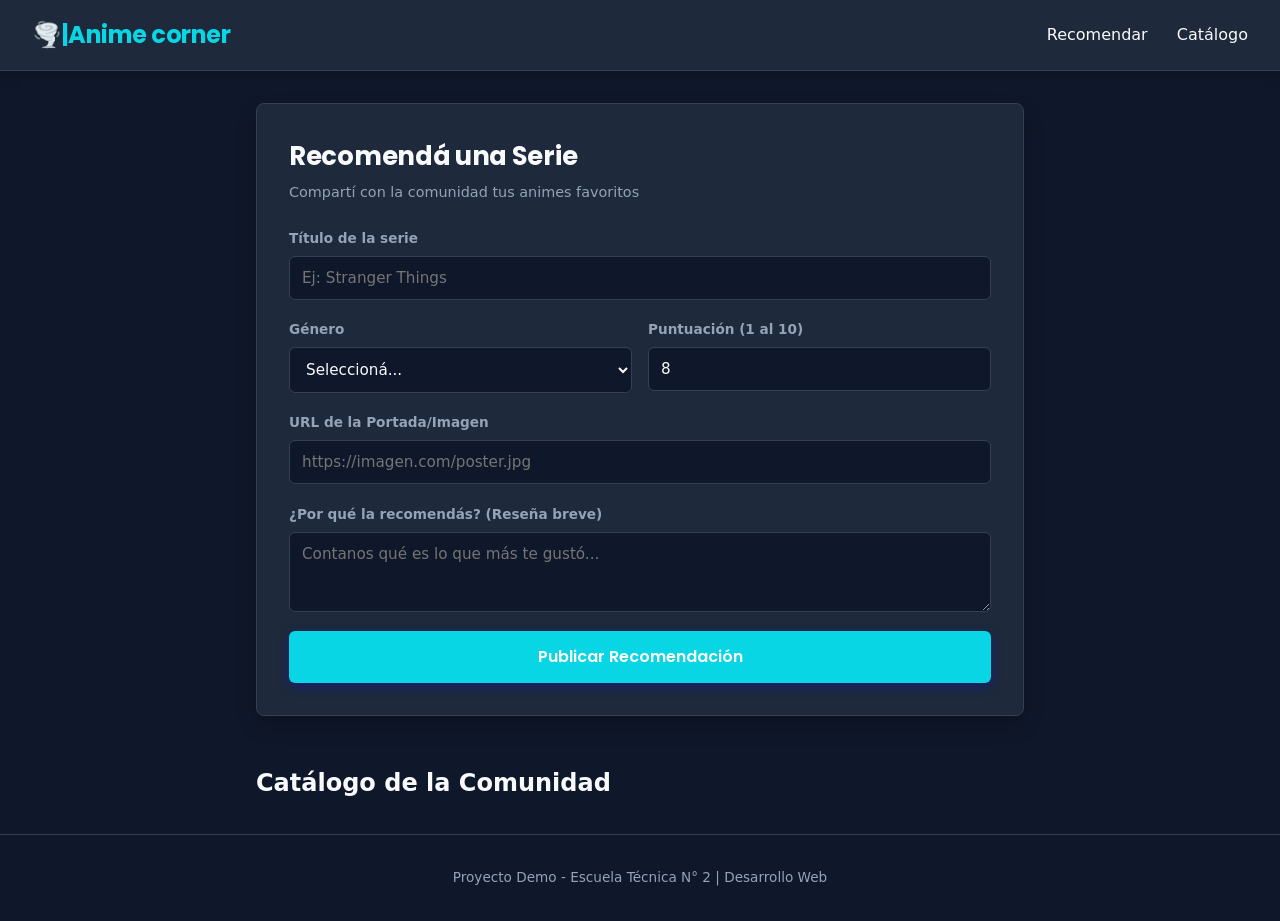
<file: 1.0/index.html>
<!DOCTYPE html>
<html lang="es">
<head>
  <meta charset="UTF-8">
  <meta name="viewport" content="width=device-width, initial-scale=1.0">
  <title>Anime corner - Recomendaciones</title>
  <link rel="stylesheet" href="style.css">
</head>
<body>

  <header class="header">
    <div class="logo">🌪️|Anime corner</div>
    <nav class="nav">
      <a href="#formulario">Recomendar</a>
      <a href="#catalogo">Catálogo</a>
    </nav>
  </header>

  <main class="container">
    
    <!-- SECCIÓN FORMULARIO (CLASE 1) -->
    <section id="formulario" class="card-form">
      <h2>Recomendá una Serie</h2>
      <p class="subtitle">Compartí con la comunidad tus animes favoritos</p>

      <form id="form-serie">
        <div class="form-group">
          <label for="titulo">Título de la serie</label>
          <input type="text" id="titulo" placeholder="Ej: Stranger Things" required>
        </div>

        <div class="form-row">
          <div class="form-group">
            <label for="genero">Género</label>
            <select id="genero" required>
              <option value="" disabled selected>Seleccioná...</option>
              <option value="Ciencia Ficción">Ciencia Ficción</option>
              <option value="Drama">Drama</option>
              <option value="Romance">Romance</option>
              <option value="Comedia">Comedia</option>
              <option value="Acción">Acción</option>
              <option value="Terror">Terror</option>
            </select>
          </div>

          <div class="form-group">
            <label for="puntuacion">Puntuación (1 al 10)</label>
            <input type="number" id="puntuacion" min="1" max="10" step="0.5" value="8" required>
          </div>
        </div>

        <div class="form-group">
          <label for="imagen">URL de la Portada/Imagen</label>
          <input type="url" id="imagen" placeholder="https://imagen.com/poster.jpg">
        </div>

        <div class="form-group">
          <label for="resena">¿Por qué la recomendás? (Reseña breve)</label>
          <textarea id="resena" rows="3" placeholder="Contanos qué es lo que más te gustó..." required></textarea>
        </div>

        <button type="submit" class="btn-primary">Publicar Recomendación</button>
      </form>
    </section>

    <!-- SECCIÓN VISTA PREVIA / CATÁLOGO (PARA LAS PRÓXIMAS CLASES) -->
    <section id="catalogo" class="catalog-section">
      <h2>Catálogo de la Comunidad</h2>
      <div id="contenedor-cards" class="grid-cards">
        <!-- Acá JavaScript renderizará las cards dinámicamente desde Supabase -->
      </div>
    </section>

  </main>

  <footer class="footer">
    <p>Proyecto Demo - Escuela Técnica N° 2 | Desarrollo Web</p>
  </footer>

</body>
</html>
</file>
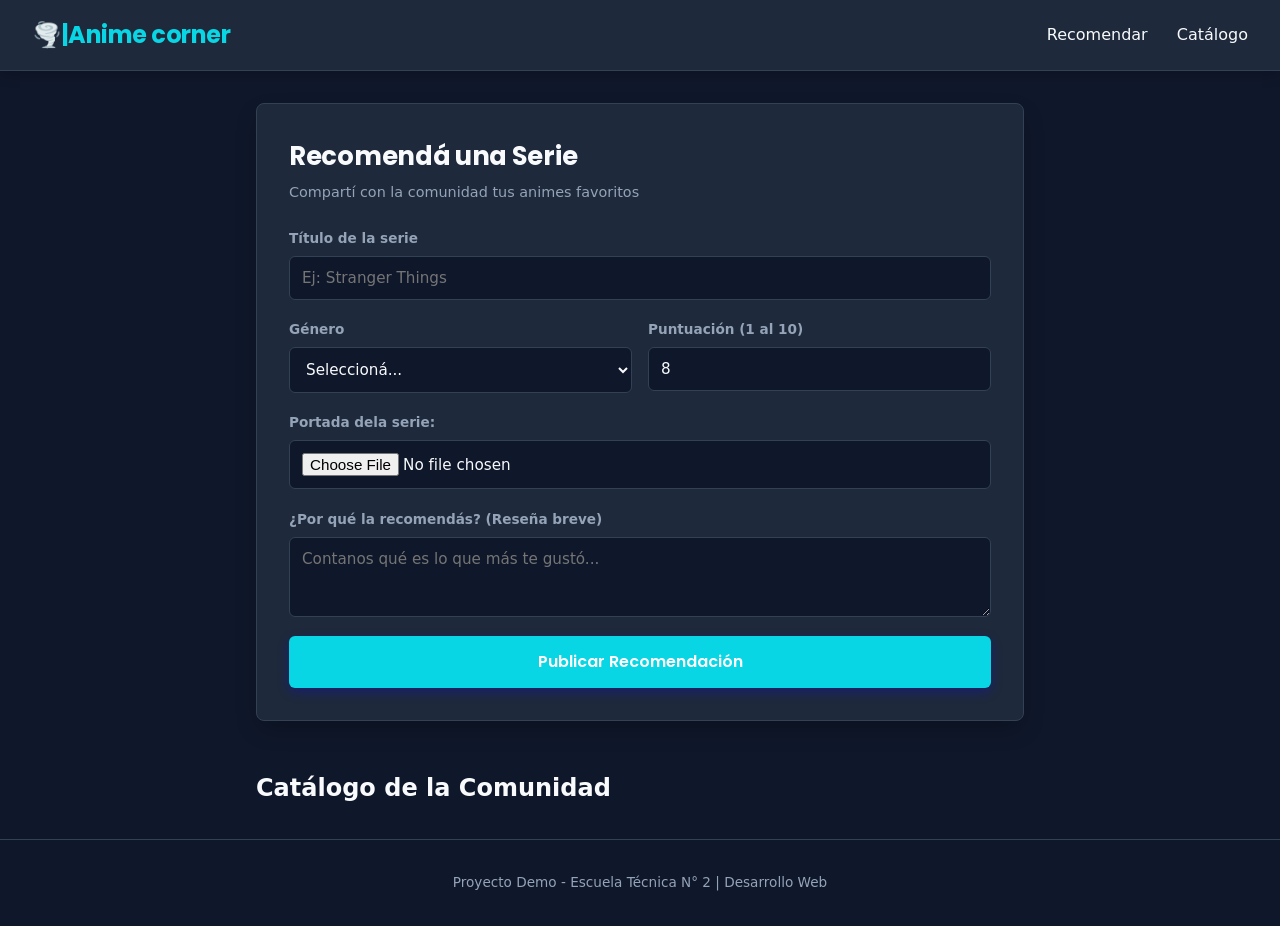
<file: 1.1/index.html>
<!DOCTYPE html>
<html lang="es">
<head>
  <meta charset="UTF-8">
  <meta name="viewport" content="width=device-width, initial-scale=1.0">
  <title>Anime corner - Recomendaciones</title>
  <link rel="stylesheet" href="style.css">
</head>
<body>

  <header class="header">
    <div class="logo">🌪️|Anime corner</div>
    <nav class="nav">
      <a href="#formulario">Recomendar</a>
      <a href="#catalogo">Catálogo</a>
    </nav>
  </header>

  <main class="container">
    
    <!-- SECCIÓN FORMULARIO (CLASE 1) -->
    <section id="formulario" class="card-form">
      <h2>Recomendá una Serie</h2>
      <p class="subtitle">Compartí con la comunidad tus animes favoritos</p>

      <form id="form-serie">
        <div class="form-group">
          <label for="titulo">Título de la serie</label>
          <input type="text" id="titulo" placeholder="Ej: Stranger Things" required>
        </div>

        <div class="form-row">
          <div class="form-group">
            <label for="genero">Género</label>
            <select id="genero" required>
              <option value="" disabled selected>Seleccioná...</option>
              <option value="Ciencia Ficción">Ciencia Ficción</option>
              <option value="Drama">Drama</option>
              <option value="Romance">Romance</option>
              <option value="Comedia">Comedia</option>
              <option value="Acción">Acción</option>
              <option value="Terror">Terror</option>
            </select>
          </div>

          <div class="form-group">
            <label for="puntuacion">Puntuación (1 al 10)</label>
            <input type="number" id="puntuacion" min="1" max="10" step="0.5" value="8" required>
          </div>
        </div>

        <div class="form-group">
          <label for="image-file">Portada dela serie:</label>
          <input type="file" id="image-file" accept="image/*" class="form-control"></div>
        </div>

        <div class="form-group">
          <label for="resena">¿Por qué la recomendás? (Reseña breve)</label>
          <textarea id="resena" rows="3" placeholder="Contanos qué es lo que más te gustó..." required></textarea>
        </div>

        <button type="submit" class="btn-primary">Publicar Recomendación</button>
      </form>
    </section>

    <!-- SECCIÓN VISTA PREVIA / CATÁLOGO (PARA LAS PRÓXIMAS CLASES) -->
    <section id="catalogo" class="catalog-section">
      <h2>Catálogo de la Comunidad</h2>
      <div id="contenedor-cards" class="grid-cards">
        <!-- Acá JavaScript renderizará las cards dinámicamente desde Supabase -->
      </div>
    </section>

  </main>

  <footer class="footer">
    <p>Proyecto Demo - Escuela Técnica N° 2 | Desarrollo Web</p>
  </footer>

</body>
</html>
</file>
<file: 1.0/style.css>
/* IMPORTACIÓN DE FUENTES GOOGLE FONTS */
@import url('https://fonts.googleapis.com/css2?family=Poppins:wght@600;700&display=swap');

/* DEFINICIÓN DE VARIABLES CSS */
:root {
  --bg-color: #0f172a;
  --card-bg: #1e293b;
  --primary-color: #09d6e5;
  --primary-hover: #098574;
  --text-color: #f8fafc;
  --text-muted: #94a3b8;
  --border-color: #334155;
  --radius: 8px;
  
  /* Fuentes: Poppins para títulos, Segoe UI / sans-serif para texto */
  --font-main: 'Segoe UI', system-ui, -apple-system, sans-serif;
  --font-heading: 'Poppins', var(--font-main);
  
  /* Transición global reutilizable */
  --transition-fast: all 0.3s cubic-bezier(0.4, 0, 0.2, 1);
}

* {
  box-sizing: border-box;
  margin: 0;
  padding: 0;
}

body {
  background-color: var(--bg-color);
  color: var(--text-color);
  font-family: var(--font-main);
  line-height: 1.6;
}

/* HEADER */
.header {
  display: flex;
  justify-content: space-between;
  align-items: center;
  padding: 1rem 2rem;
  background-color: var(--card-bg);
  border-bottom: 1px solid var(--border-color);
  box-shadow: 0 4px 12px rgba(0, 0, 0, 0.2);
}

.logo {
  font-family: var(--font-heading);
  font-size: 1.5rem;
  font-weight: 700;
  color: var(--primary-color);
  letter-spacing: -0.5px;
  transition: var(--transition-fast);
  cursor: pointer;
}

.nav a {
  color: var(--text-color);
  text-decoration: none;
  margin-left: 1.5rem;
  font-weight: 500;
  position: relative;
  padding-bottom: 4px;
  transition: var(--transition-fast);
}

.nav a:hover {
  color: var(--primary-color);
}

/* Animación de subrayado dinámico en los enlaces de navegación */
.nav a::after {
  content: '';
  position: absolute;
  bottom: 0;
  left: 0;
  width: 0;
  height: 2px;
  background-color: var(--primary-color);
  transition: width 0.3s ease;
}

.nav a:hover::after {
  width: 100%;
}

/* CONTENEDOR PRINCIPAL */
.container {
  max-width: 800px;
  margin: 2rem auto;
  padding: 0 1rem;
}

/* FORMULARIO */
.card-form {
  background-color: var(--card-bg);
  padding: 2rem;
  border-radius: var(--radius);
  border: 1px solid var(--border-color);
  margin-bottom: 3rem;
  box-shadow: 0 10px 25px -5px rgba(0, 0, 0, 0.3);
  transition: var(--transition-fast);
  animation: fadeIn 0.6s ease-out;
}

/* Animación de entrada al cargar el formulario */
@keyframes fadeIn {
  from {
    opacity: 0;
    transform: translateY(15px);
  }
  to {
    opacity: 1;
    transform: translateY(0);
  }
}

.card-form:hover {
  border-color: rgba(9, 60, 229, 0.3);
  box-shadow: 0 15px 30px -5px rgba(0, 0, 0, 0.4);
}

.card-form h2 {
  font-family: var(--font-heading);
  margin-bottom: 0.2rem;
  font-size: 1.6rem;
  letter-spacing: -0.3px;
}

.subtitle {
  color: var(--text-muted);
  font-size: 0.9rem;
  margin-bottom: 1.5rem;
}

.form-group {
  display: flex;
  flex-direction: column;
  margin-bottom: 1.2rem;
}

.form-row {
  display: grid;
  grid-template-columns: 1fr 1fr;
  gap: 1rem;
}

label {
  font-size: 0.85rem;
  font-weight: 600;
  margin-bottom: 0.4rem;
  color: var(--text-muted);
  transition: var(--transition-fast);
}

/* Efecto en la etiqueta cuando el input recibe foco */
.form-group:focus-within label {
  color: var(--primary-color);
}

input, select, textarea {
  background-color: var(--bg-color);
  border: 1px solid var(--border-color);
  color: var(--text-color);
  padding: 0.75rem;
  border-radius: 6px;
  font-size: 0.95rem;
  font-family: inherit;
  transition: var(--transition-fast);
}

input:hover, select:hover, textarea:hover {
  border-color: #475569;
}

input:focus, select:focus, textarea:focus {
  outline: none;
  border-color: var(--primary-color);
  box-shadow: 0 0 0 3px rgba(9, 49, 229, 0.25);
  transform: translateY(-1px);
}

/* BOTÓN CON ANIMACIONES DE INTERACCIÓN */
.btn-primary {
  width: 100%;
  background-color: var(--primary-color);
  color: white;
  border: none;
  padding: 0.85rem;
  border-radius: 6px;
  font-family: var(--font-heading);
  font-size: 1rem;
  font-weight: 600;
  cursor: pointer;
  transition: var(--transition-fast);
  box-shadow: 0 4px 12px rgba(9, 13, 229, 0.3);
}

.btn-primary:hover {
  background-color: var(--primary-hover);
  color: #0f172a;
  transform: translateY(-2px);
  box-shadow: 0 6px 18px rgba(28, 142, 177, 0.45);
}

.btn-primary:active {
  transform: translateY(1px);
  box-shadow: 0 2px 8px rgba(9, 13, 229, 0.3);
}

/* FOOTER */
.footer {
  text-align: center;
  padding: 2rem;
  color: var(--text-muted);
  font-size: 0.85rem;
  border-top: 1px solid var(--border-color);
}
</file>
<file: 1.1/style.css>
/* IMPORTACIÓN DE FUENTES GOOGLE FONTS */
@import url('https://fonts.googleapis.com/css2?family=Poppins:wght@600;700&display=swap');

/* DEFINICIÓN DE VARIABLES CSS */
:root {
  --bg-color: #0f172a;
  --card-bg: #1e293b;
  --primary-color: #09d6e5;
  --primary-hover: #098574;
  --text-color: #f8fafc;
  --text-muted: #94a3b8;
  --border-color: #334155;
  --radius: 8px;
  
  /* Fuentes: Poppins para títulos, Segoe UI / sans-serif para texto */
  --font-main: 'Segoe UI', system-ui, -apple-system, sans-serif;
  --font-heading: 'Poppins', var(--font-main);
  
  /* Transición global reutilizable */
  --transition-fast: all 0.3s cubic-bezier(0.4, 0, 0.2, 1);
}

* {
  box-sizing: border-box;
  margin: 0;
  padding: 0;
}

body {
  background-color: var(--bg-color);
  color: var(--text-color);
  font-family: var(--font-main);
  line-height: 1.6;
}

/* HEADER */
.header {
  display: flex;
  justify-content: space-between;
  align-items: center;
  padding: 1rem 2rem;
  background-color: var(--card-bg);
  border-bottom: 1px solid var(--border-color);
  box-shadow: 0 4px 12px rgba(0, 0, 0, 0.2);
}

.logo {
  font-family: var(--font-heading);
  font-size: 1.5rem;
  font-weight: 700;
  color: var(--primary-color);
  letter-spacing: -0.5px;
  transition: var(--transition-fast);
  cursor: pointer;
}

.nav a {
  color: var(--text-color);
  text-decoration: none;
  margin-left: 1.5rem;
  font-weight: 500;
  position: relative;
  padding-bottom: 4px;
  transition: var(--transition-fast);
}

.nav a:hover {
  color: var(--primary-color);
}

/* Animación de subrayado dinámico en los enlaces de navegación */
.nav a::after {
  content: '';
  position: absolute;
  bottom: 0;
  left: 0;
  width: 0;
  height: 2px;
  background-color: var(--primary-color);
  transition: width 0.3s ease;
}

.nav a:hover::after {
  width: 100%;
}

/* CONTENEDOR PRINCIPAL */
.container {
  max-width: 800px;
  margin: 2rem auto;
  padding: 0 1rem;
}

/* FORMULARIO */
.card-form {
  background-color: var(--card-bg);
  padding: 2rem;
  border-radius: var(--radius);
  border: 1px solid var(--border-color);
  margin-bottom: 3rem;
  box-shadow: 0 10px 25px -5px rgba(0, 0, 0, 0.3);
  transition: var(--transition-fast);
  animation: fadeIn 0.6s ease-out;
}

/* Animación de entrada al cargar el formulario */
@keyframes fadeIn {
  from {
    opacity: 0;
    transform: translateY(15px);
  }
  to {
    opacity: 1;
    transform: translateY(0);
  }
}

.card-form:hover {
  border-color: rgba(9, 60, 229, 0.3);
  box-shadow: 0 15px 30px -5px rgba(0, 0, 0, 0.4);
}

.card-form h2 {
  font-family: var(--font-heading);
  margin-bottom: 0.2rem;
  font-size: 1.6rem;
  letter-spacing: -0.3px;
}

.subtitle {
  color: var(--text-muted);
  font-size: 0.9rem;
  margin-bottom: 1.5rem;
}

.form-group {
  display: flex;
  flex-direction: column;
  margin-bottom: 1.2rem;
}

.form-row {
  display: grid;
  grid-template-columns: 1fr 1fr;
  gap: 1rem;
}

label {
  font-size: 0.85rem;
  font-weight: 600;
  margin-bottom: 0.4rem;
  color: var(--text-muted);
  transition: var(--transition-fast);
}

/* Efecto en la etiqueta cuando el input recibe foco */
.form-group:focus-within label {
  color: var(--primary-color);
}

input, select, textarea {
  background-color: var(--bg-color);
  border: 1px solid var(--border-color);
  color: var(--text-color);
  padding: 0.75rem;
  border-radius: 6px;
  font-size: 0.95rem;
  font-family: inherit;
  transition: var(--transition-fast);
}

input:hover, select:hover, textarea:hover {
  border-color: #475569;
}

input:focus, select:focus, textarea:focus {
  outline: none;
  border-color: var(--primary-color);
  box-shadow: 0 0 0 3px rgba(9, 49, 229, 0.25);
  transform: translateY(-1px);
}

/* BOTÓN CON ANIMACIONES DE INTERACCIÓN */
.btn-primary {
  width: 100%;
  background-color: var(--primary-color);
  color: white;
  border: none;
  padding: 0.85rem;
  border-radius: 6px;
  font-family: var(--font-heading);
  font-size: 1rem;
  font-weight: 600;
  cursor: pointer;
  transition: var(--transition-fast);
  box-shadow: 0 4px 12px rgba(9, 13, 229, 0.3);
}

.btn-primary:hover {
  background-color: var(--primary-hover);
  color: #0f172a;
  transform: translateY(-2px);
  box-shadow: 0 6px 18px rgba(28, 142, 177, 0.45);
}

.btn-primary:active {
  transform: translateY(1px);
  box-shadow: 0 2px 8px rgba(9, 13, 229, 0.3);
}

/* FOOTER */
.footer {
  text-align: center;
  padding: 2rem;
  color: var(--text-muted);
  font-size: 0.85rem;
  border-top: 1px solid var(--border-color);
}
</file>
